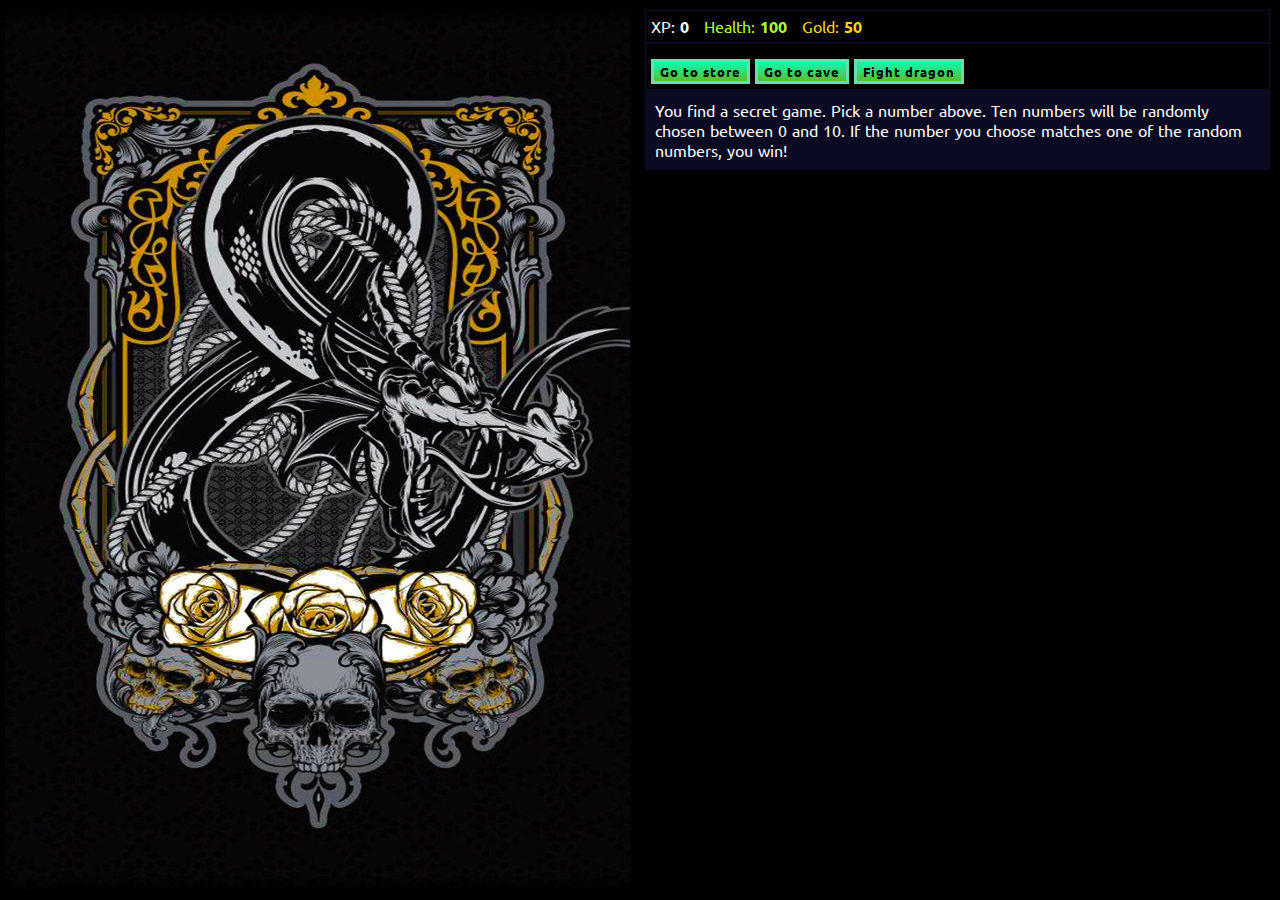
<file: index.html>
<!DOCTYPE html>
<html lang="en">
  <head>
    <meta charset="UTF-8" />
    <meta name="viewport" content="width=device-width, initial-scale=1.0" />
    <title>RPG - Dragon Repeller</title>
    <link rel="stylesheet" href="styles.css" />
    <style>
      @import url("https://fonts.googleapis.com/css2?family=Inter:wght@400;600;700&family=Roboto&family=Ubuntu&display=swap");
    </style>
  </head>
  <body>
    <div class="game-img">
      <img src="./dnd.jpg" alt="" />
    </div>
    <div id="game">
      <div id="stats">
        <span class="stat">
          XP: <strong><span id="xpText">0</span></strong></span
        >
        <span class="stat" id="health"
          >Health: <strong><span id="healthText">100</span></strong></span
        >
        <span class="stat" id="gold"
          >Gold: <strong><span id="goldText">50</span></strong></span
        >
      </div>

      <div id="controls">
        <button id="button1">Go to store</button>
        <button id="button2">Go to cave</button>
        <button id="button3">Fight dragon</button>
      </div>
      <div id="monsterStats">
        <span class="stat"
          >Monster Name: <strong><span id="monsterName"></span></strong
        ></span>
        <span class="stat"
          >Health: <strong> <span id="monsterHealth"></span></strong
        ></span>
      </div>
      <div id="text">
        Welcome to Dragon Repeller. You must defeat the dragon that is
        preventing people from leaving the town. You are in the town square.
        Where do you want to go? Use the buttons above.
      </div>
    </div>

    <script src="script.js"></script>
  </body>
</html>
</file>
<file: styles.css>
html,
body {
  margin: 0;
  padding: 0;
  height: 100%;
}

body {
  background-color: black;
  font-family: "Ubuntu";
  word-spacing: 1px;
  display: flex;
  flex-direction: row;
}

#text {
  background-color: #0a0a23;
  color: #ffffff;
  padding: 10px;
}

#controls,
#stats {
  border: 1px solid #0a0a23;
  color: white;
  padding: 5px;
}

#monsterStats {
  border: 1px solid #0a0a23;
  padding: 5px;
  color: #ffffff;
  background-color: #c70d0d;
  display: none;
}

.stat {
  padding-right: 10px;
}

button {
  cursor: pointer;
  color: black;
  background-color: #0e7c48;
  background-image: linear-gradient(#0cfab3, #5abd30);
  border: 3px solid #6cdbae;
  font-family: "Ubuntu";
  font-weight: 800;
  margin-top: 10px;
  letter-spacing: 1px;
}

.game-img {
  flex: 1;
  max-height: 100vh;
  overflow: hidden;
  margin: 5px;
}

.game-img img {
  width: 100%;
  height: 100vh;
  width: 50vw;
  display: block;
  max-width: 100%;
  max-height: 100%;
  @media screen and (max-width:750px) {
    height: auto;
  }
}

#game {
  flex: 1;
  max-height: 50vh;
  padding: 10px;
  overflow: hidden;
  display: flex;
  flex-direction: column;
}

#gold {
  color: gold;
}

#health {
  color: greenyellow;
}
</file>
